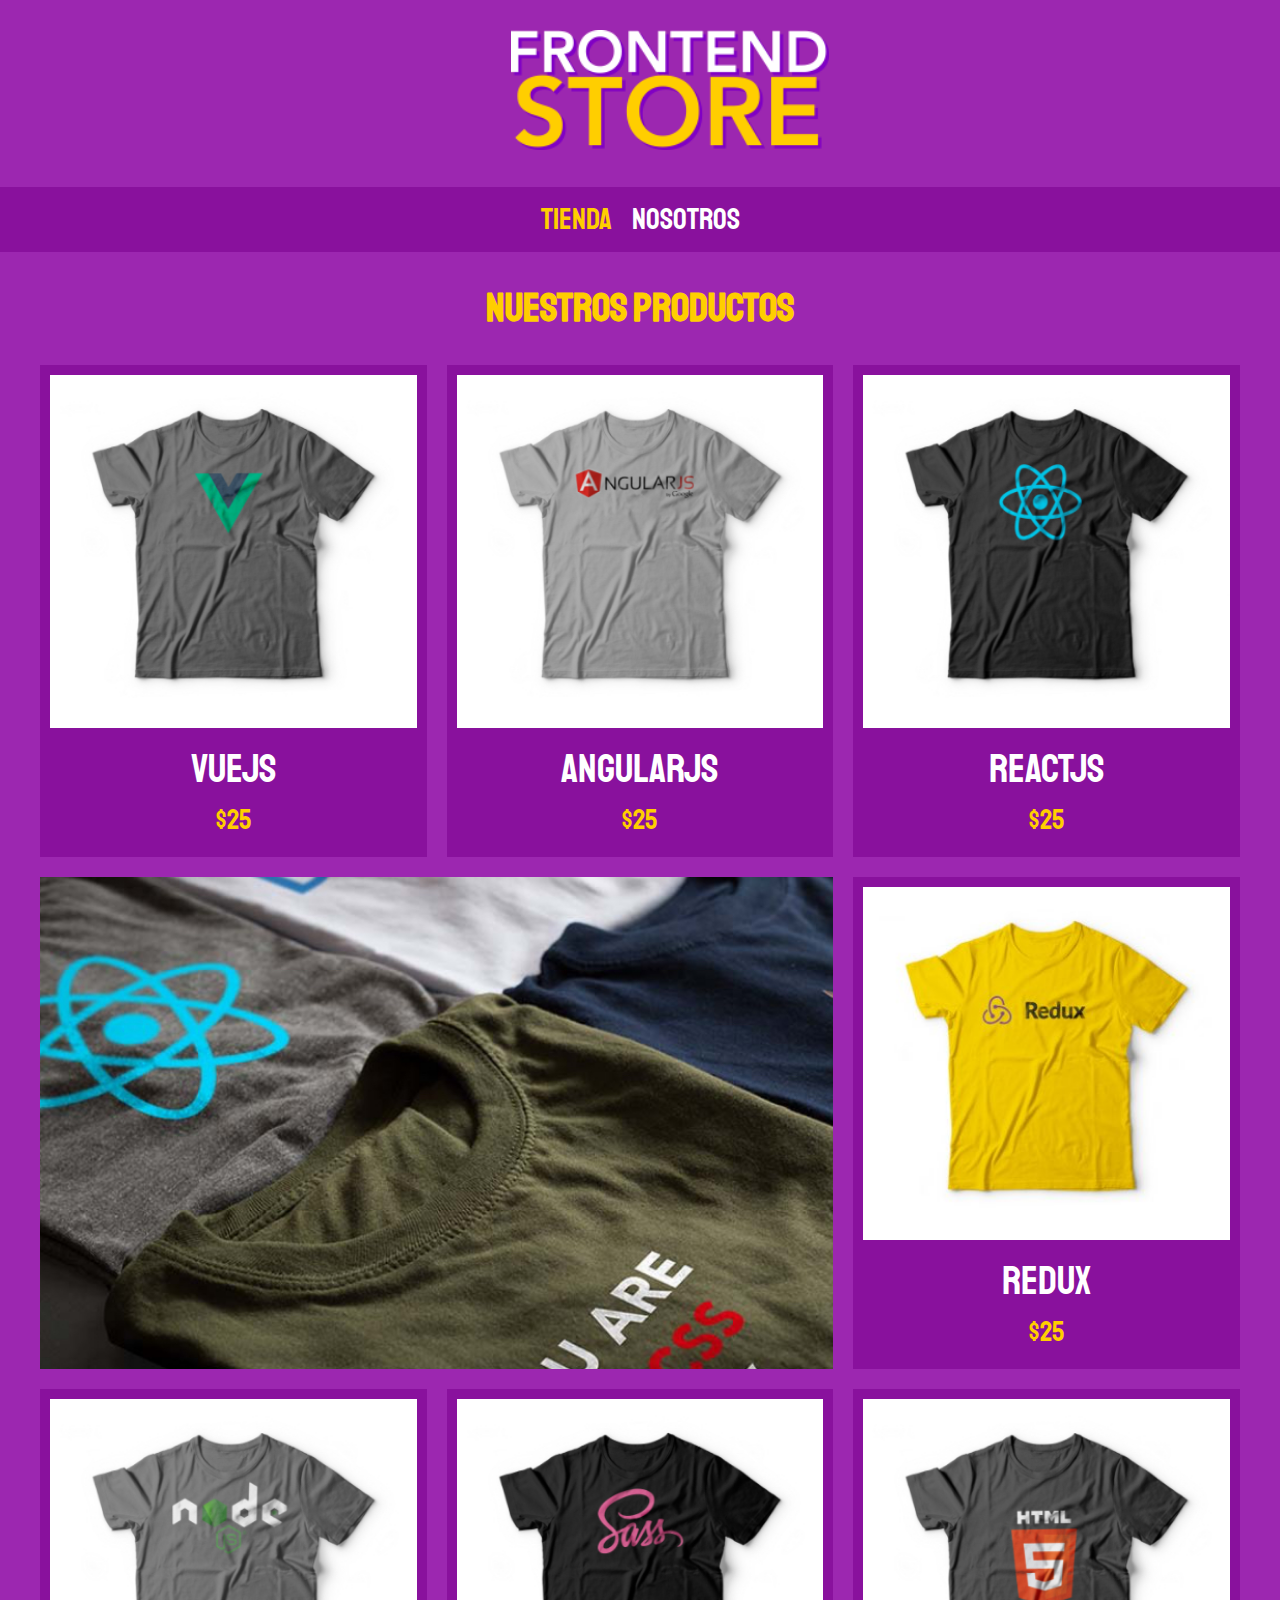
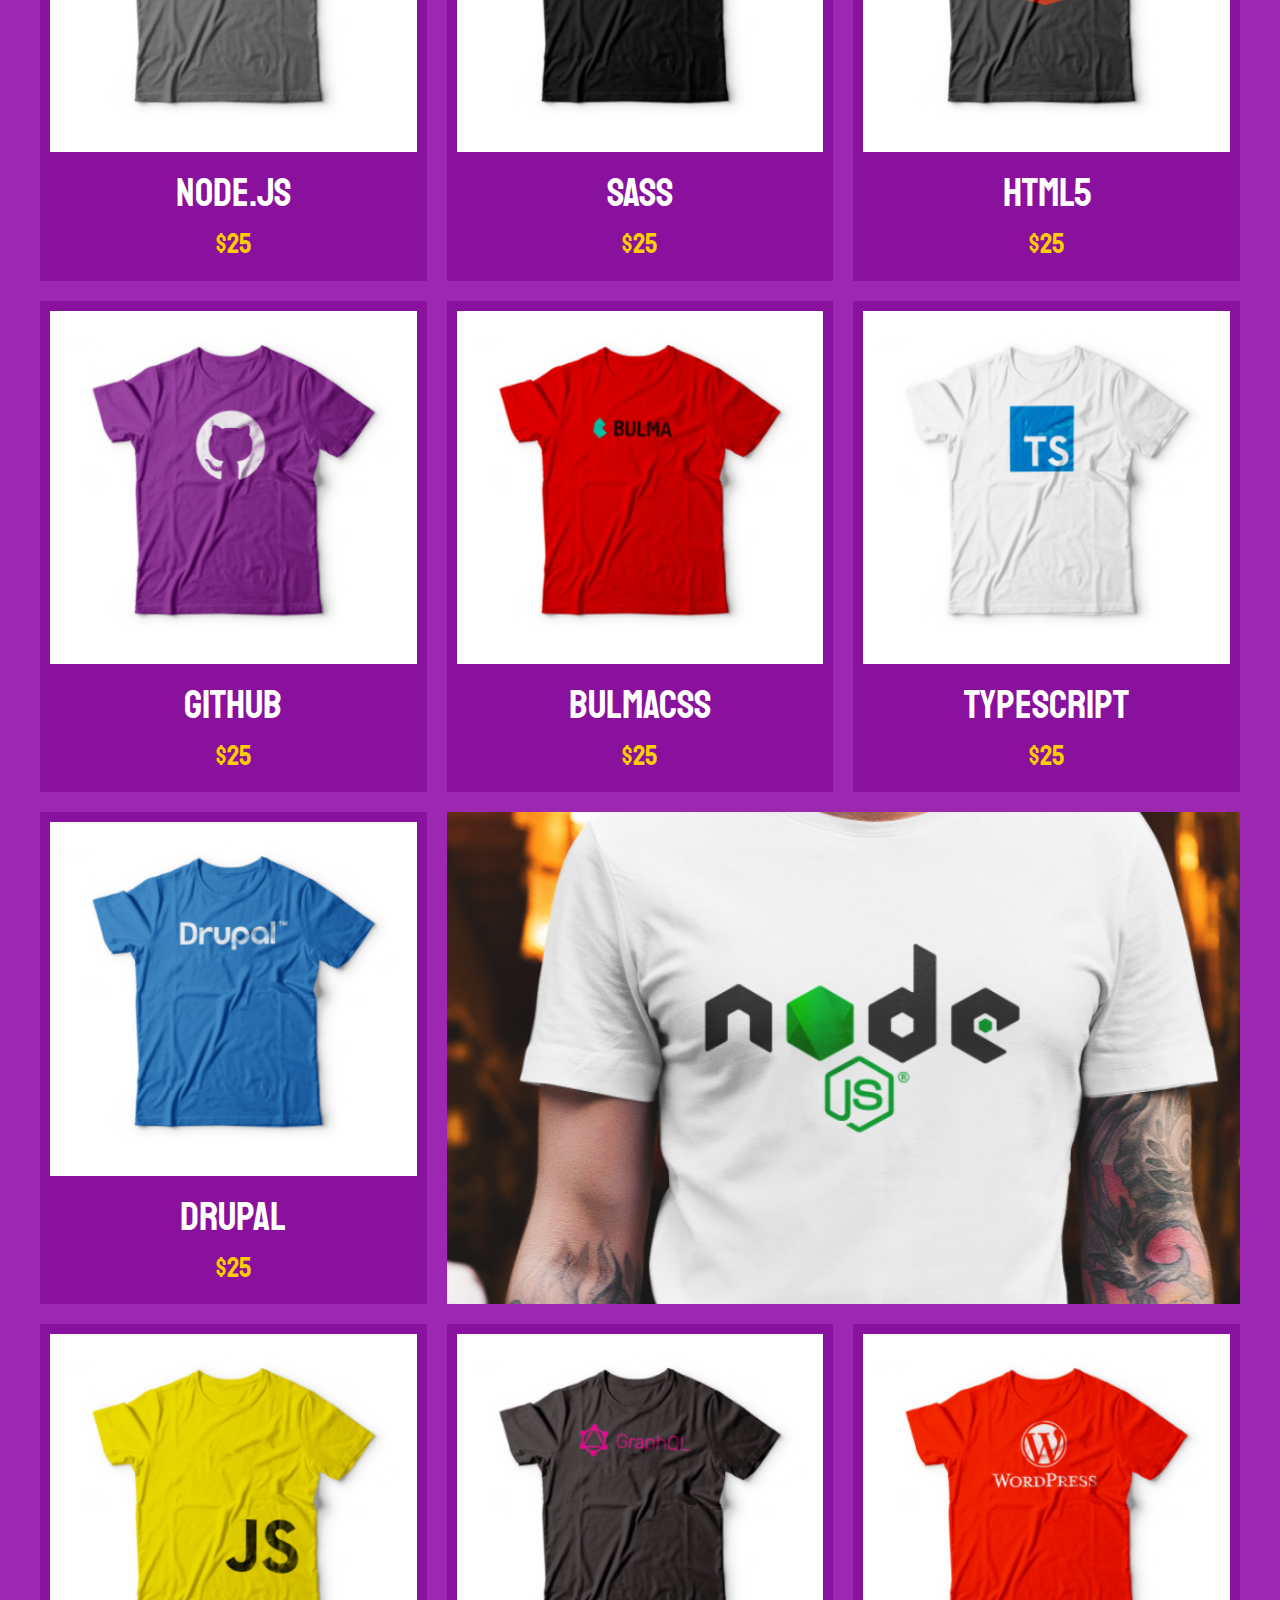
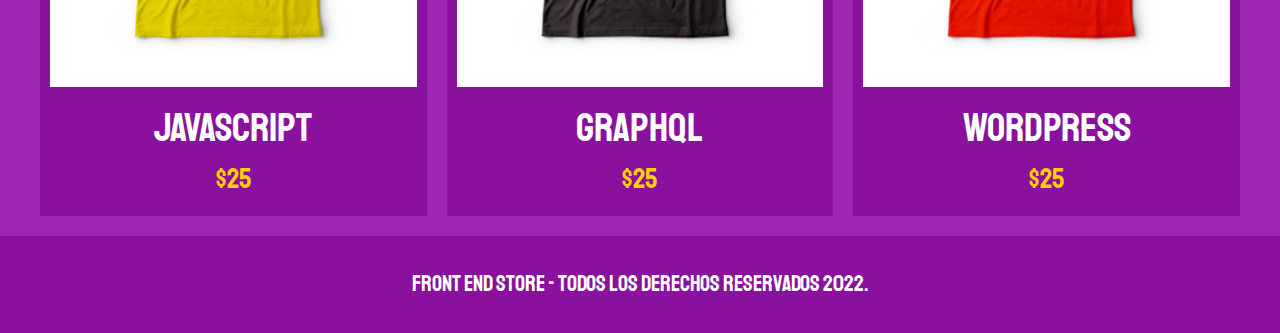
<file: index.html>
<!DOCTYPE html>
<html lang="es">
<head>
    <meta charset="UTF-8">
    <meta http-equiv="X-UA-Compatible" content="IE=edge">
    <meta name="viewport" content="width=device-width, initial-scale=1.0">
    <title>FrontEnd store</title>
    <link rel="stylesheet" href="css/normalize.css">
    <link href="https://fonts.googleapis.com/css2?family=Staatliches&display=swap" rel="stylesheet">
    <link rel="stylesheet" href="css/style.css">
</head>
<body>
    <header class="header">
        <a href="index.html">
            <img class="header__logo" src="img/logo.png" alt="Logotipo">
        </a>
    </header>

    <nav class="navegacion">
        <a class="navegacion__enlace navegacion__enlace--activo" href="index.html">Tienda</a>
        <a class="navegacion__enlace" href="nosotros.html">Nosotros</a>
    </nav>

    <main class="contenedor">
        <h1>Nuestros productos</h1>
        <div class="grid">
            <div class="producto">
                <a href="producto.html">
                    <img class="producto__imagen" src="img/1.jpg" alt="imagen camisa">
                    <div class="producto__informacion">
                        <p class="producto__nombre">VuejS</p>
                        <p class="producto__precio">$25</p>
                    </div>
                </a>
            </div>
            <div class="producto">
                <a href="producto.html">
                    <img class="producto__imagen" src="img/2.jpg" alt="imagen camisa">
                    <div class="producto__informacion">
                        <p class="producto__nombre">AngularJS</p>
                        <p class="producto__precio">$25</p>
                    </div>
                </a>
            </div>
            <div class="producto">
                <a href="producto.html">
                    <img class="producto__imagen" src="img/3.jpg" alt="imagen camisa">
                    <div class="producto__informacion">
                        <p class="producto__nombre">ReactjS</p>
                        <p class="producto__precio">$25</p>
                    </div>
                </a>
            </div>
            <div class="producto">
                <a href="producto.html">
                    <img class="producto__imagen" src="img/4.jpg" alt="imagen camisa">
                    <div class="producto__informacion">
                        <p class="producto__nombre">Redux</p>
                        <p class="producto__precio">$25</p>
                    </div>
                </a>
            </div>
            <div class="producto">
                <a href="producto.html">
                    <img class="producto__imagen" src="img/5.jpg" alt="imagen camisa">
                    <div class="producto__informacion">
                        <p class="producto__nombre">Node.JS</p>
                        <p class="producto__precio">$25</p>
                    </div>
                </a>
            </div>
            <div class="producto">
                <a href="producto.html">
                    <img class="producto__imagen" src="img/6.jpg" alt="imagen camisa">
                    <div class="producto__informacion">
                        <p class="producto__nombre">SASS</p>
                        <p class="producto__precio">$25</p>
                    </div>
                </a>
            </div>
            <div class="producto">
                <a href="producto.html">
                    <img class="producto__imagen" src="img/7.jpg" alt="imagen camisa">
                    <div class="producto__informacion">
                        <p class="producto__nombre">HTML5</p>
                        <p class="producto__precio">$25</p>
                    </div>
                </a>
            </div>
            <div class="producto">
                <a href="producto.html">
                    <img class="producto__imagen" src="img/8.jpg" alt="imagen camisa">
                    <div class="producto__informacion">
                        <p class="producto__nombre">Github</p>
                        <p class="producto__precio">$25</p>
                    </div>
                </a>
            </div>
            <div class="producto">
                <a href="producto.html">
                    <img class="producto__imagen" src="img/9.jpg" alt="imagen camisa">
                    <div class="producto__informacion">
                        <p class="producto__nombre">BulmaCSS</p>
                        <p class="producto__precio">$25</p>
                    </div>
                </a>
            </div>
            <div class="producto">
                <a href="producto.html">
                    <img class="producto__imagen" src="img/10.jpg" alt="imagen camisa">
                    <div class="producto__informacion">
                        <p class="producto__nombre">TypeScript</p>
                        <p class="producto__precio">$25</p>
                    </div>
                </a>
            </div>
            <div class="producto">
                <a href="producto.html">
                    <img class="producto__imagen" src="img/11.jpg" alt="imagen camisa">
                    <div class="producto__informacion">
                        <p class="producto__nombre">Drupal</p>
                        <p class="producto__precio">$25</p>
                    </div>
                </a>
            </div>
            <div class="producto">
                <a href="producto.html">
                    <img class="producto__imagen" src="img/12.jpg" alt="imagen camisa">
                    <div class="producto__informacion">
                        <p class="producto__nombre">JavaScript</p>
                        <p class="producto__precio">$25</p>
                    </div>
                </a>
            </div>
            <div class="producto">
                <a href="producto.html">
                    <img class="producto__imagen" src="img/13.jpg" alt="imagen camisa">
                    <div class="producto__informacion">
                        <p class="producto__nombre">GraphQL</p>
                        <p class="producto__precio">$25</p>
                    </div>
                </a>
            </div>
            <div class="producto">
                <a href="producto.html">
                    <img class="producto__imagen" src="img/14.jpg" alt="imagen camisa">
                    <div class="producto__informacion">
                        <p class="producto__nombre">WordPress</p>
                        <p class="producto__precio">$25</p>
                    </div>
                </a>
            </div>
            <div class="grafico grafico--camisas"></div>
            <div class="grafico grafico--node"></div>
        </div>
    </main>

    <footer class="footer">
        <p class="footer__texto">Front End Store - Todos los derechos reservados 2022.</p>
    </footer>
</body>
</html>
</file>
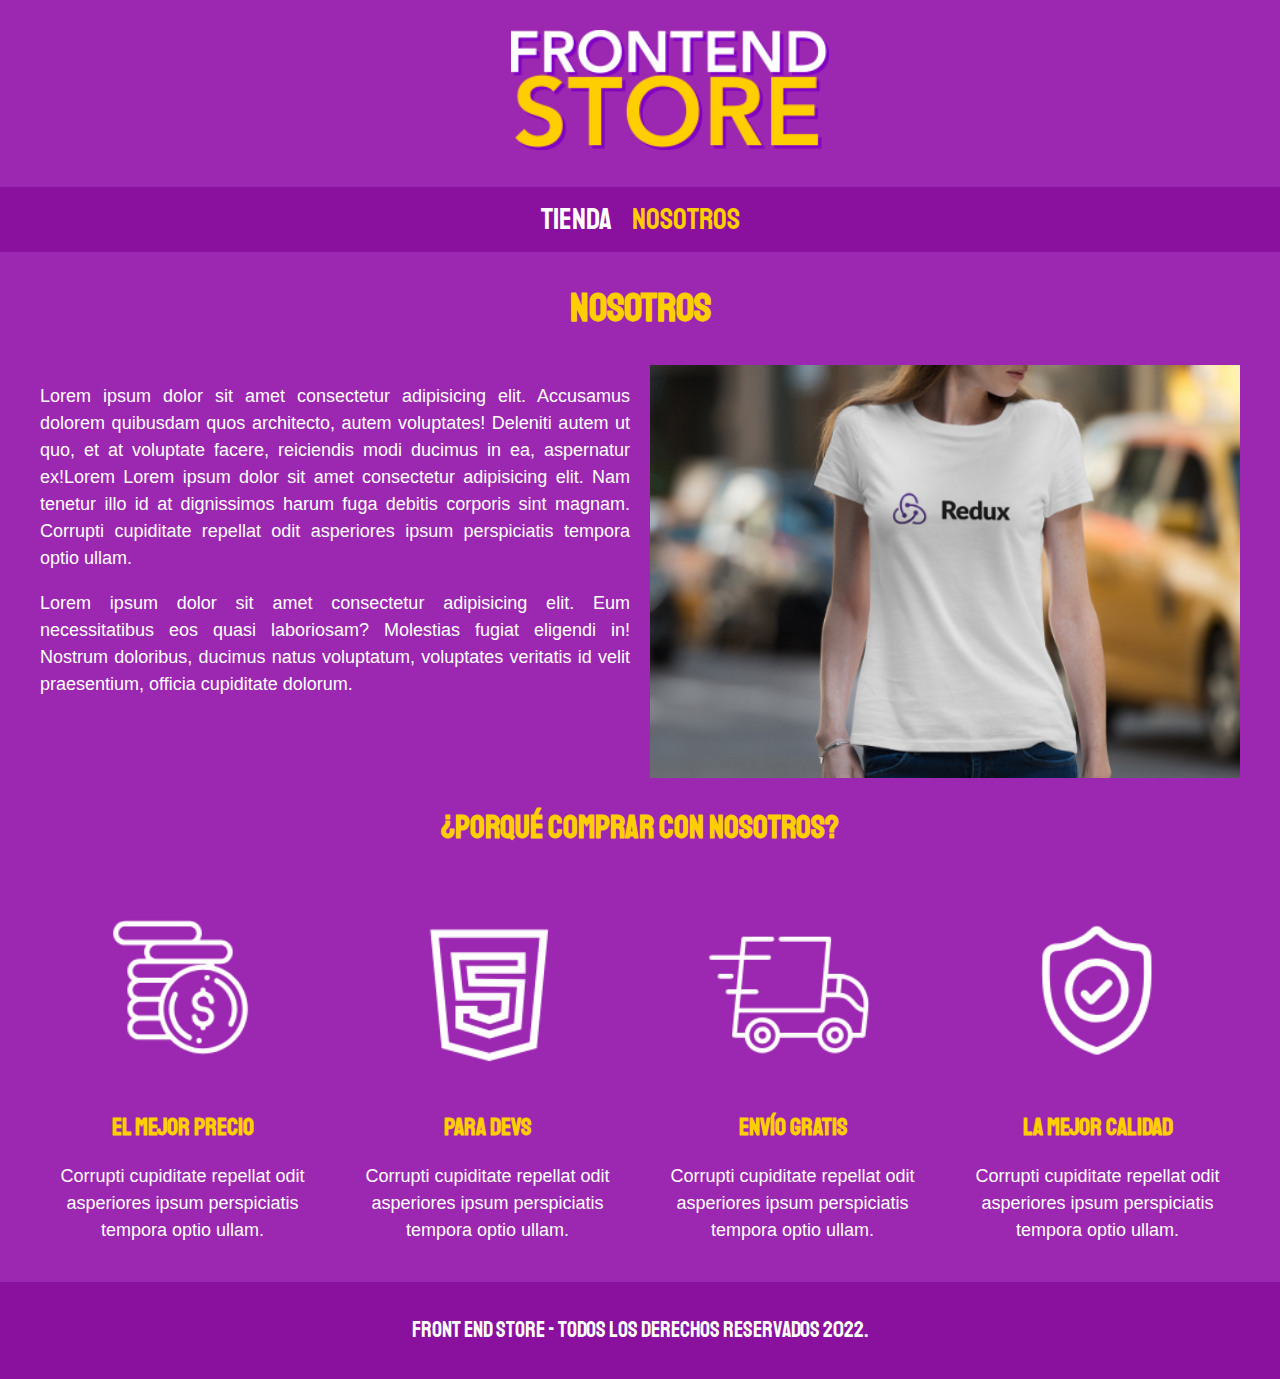
<file: nosotros.html>
<!DOCTYPE html>
<html lang="es">
<head>
    <meta charset="UTF-8">
    <meta http-equiv="X-UA-Compatible" content="IE=edge">
    <meta name="viewport" content="width=device-width, initial-scale=1.0">
    <title>FrontEnd store</title>
    <link rel="stylesheet" href="css/normalize.css">
    <link href="https://fonts.googleapis.com/css2?family=Staatliches&display=swap" rel="stylesheet">
    <link rel="stylesheet" href="css/style.css">
</head>
<body>
    <header class="header">
        <a href="index.html">
            <img class="header__logo" src="img/logo.png" alt="Logotipo">
        </a>
    </header>

    <nav class="navegacion">
        <a class="navegacion__enlace" href="index.html">Tienda</a>
        <a class="navegacion__enlace navegacion__enlace--activo" href="nosotros.html">Nosotros</a>
    </nav>

    <main class="contenedor">
        <h1>Nosotros</h1>
        <div class="nosotros">
            <div class="nosotros__texto">
                <p>Lorem ipsum dolor sit amet consectetur adipisicing elit. Accusamus dolorem quibusdam quos architecto, autem voluptates! Deleniti autem ut quo, et at voluptate facere, reiciendis modi ducimus in ea, aspernatur ex!Lorem Lorem ipsum dolor sit amet consectetur adipisicing elit. Nam tenetur illo id at dignissimos harum fuga debitis corporis sint magnam. Corrupti cupiditate repellat odit asperiores ipsum perspiciatis tempora optio ullam.</p>
                
                <p>Lorem ipsum dolor sit amet consectetur adipisicing elit. Eum necessitatibus eos quasi laboriosam? Molestias fugiat eligendi in! Nostrum doloribus, ducimus natus voluptatum, voluptates veritatis id velit praesentium, officia cupiditate dolorum.</p>    
            </div>
            <img class="nosotros__imagen" src="img/nosotros.jpg" alt="imagen nosotros">
        </div>
    </main>

    <section class="contenedor comprar">
        <h2 class="comprar__titulo">¿Porqué comprar con nosotros?</h2>

        <div class="bloques">
            <div class="bloque">
                <img src="img/icono_1.png" alt="porque comprar">
                <h3 class="bloque__titulo">El mejor precio</h3>
                <p>Corrupti cupiditate repellat odit asperiores ipsum perspiciatis tempora optio ullam.</p>
            </div>

            <div class="bloque">
                <img src="img/icono_2.png" alt="porque comprar">
                <h3 class="bloque__titulo">Para Devs</h3>
                <p>Corrupti cupiditate repellat odit asperiores ipsum perspiciatis tempora optio ullam.</p>
            </div>

            <div class="bloque">
                <img src="img/icono_3.png" alt="porque comprar">
                <h3 class="bloque__titulo">Envío Gratis</h3>
                <p>Corrupti cupiditate repellat odit asperiores ipsum perspiciatis tempora optio ullam.</p>
            </div>

            <div class="bloque">
                <img src="img/icono_4.png" alt="porque comprar">
                <h3 class="bloque__titulo">La mejor calidad</h3>
                <p>Corrupti cupiditate repellat odit asperiores ipsum perspiciatis tempora optio ullam.</p>
            </div>
        </div>
    </section>

    <footer class="footer">
        <p class="footer__texto">Front End Store - Todos los derechos reservados 2022.</p>
    </footer>  
</body>
</html>
</file>
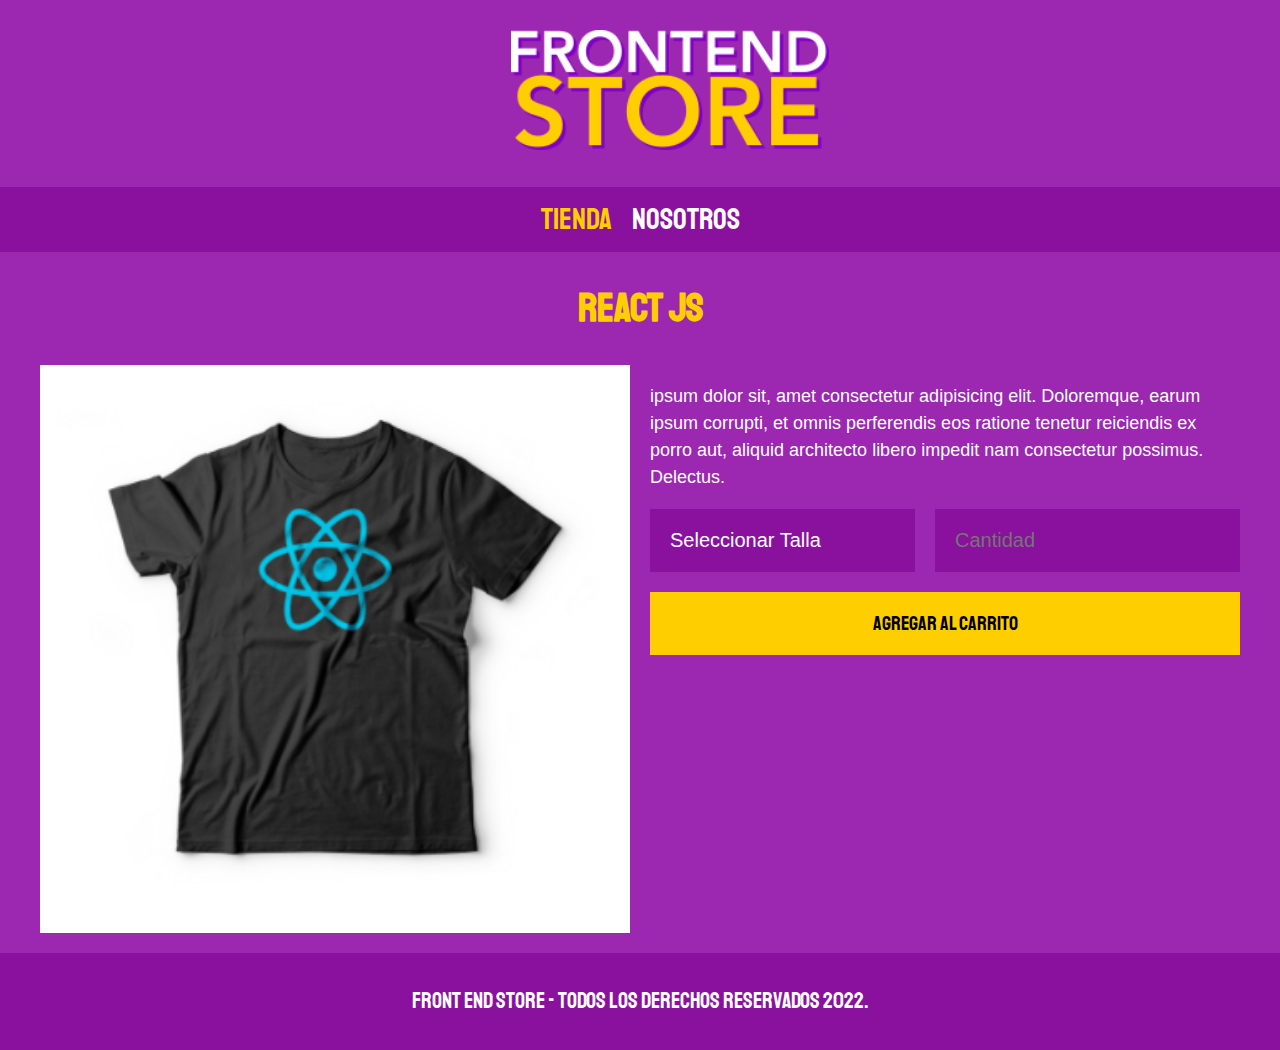
<file: producto.html>
<!DOCTYPE html>
<html lang="es">
<head>
    <meta charset="UTF-8">
    <meta http-equiv="X-UA-Compatible" content="IE=edge">
    <meta name="viewport" content="width=device-width, initial-scale=1.0">
    <title>FrontEnd store</title>
    <link rel="stylesheet" href="css/normalize.css">
    <link href="https://fonts.googleapis.com/css2?family=Staatliches&display=swap" rel="stylesheet">
    <link rel="stylesheet" href="css/style.css">
</head>
<body>
    <header class="header">
        <a href="index.html">
            <img class="header__logo" src="img/logo.png" alt="Logotipo">
        </a>
    </header>

    <nav class="navegacion">
        <a class="navegacion__enlace navegacion__enlace--activo" href="index.html">Tienda</a>
        <a class="navegacion__enlace" href="nosotros.html">Nosotros</a>
    </nav>

    <main class="contenedor">
        <h1>React JS</h1>

        <div class="camisa">
            <img class="camisa__imagen" src="img/3.jpg" alt="Imagen del producto">

            <div class="camisa__contenido">
                <p>ipsum dolor sit, amet consectetur adipisicing elit. Doloremque, earum ipsum corrupti, et omnis perferendis eos ratione tenetur reiciendis ex porro aut, aliquid architecto libero impedit nam consectetur possimus. Delectus.</p>

                <form class="formulario">
                    <select class="formulario__campo">
                        <option disabled selected>Seleccionar Talla</option>
                        <option>Pequeña</option>
                        <option>Mediana</option>
                        <option>Grande</option>
                    </select>
                    <input class="formulario__campo" type="number" placeholder="Cantidad" min="1">
                    <input class="formulario__submit" type="submit" value="Agregar al Carrito">
                </form>
            </div>
        </div>
    </main>

    <footer class="footer">
        <p class="footer__texto">Front End Store - Todos los derechos reservados 2022.</p>
    </footer>
</body>
</html>
</file>
<file: css/style.css>
:root{
    --primario: #9c27b0;
    --primarioOscuro: #89119d;
    --secundario: #ffce00;
    --secundarioOscuro: #cfa600;
    --blanco: #fff;
    --negro: #000;
    --fuentePrincipal: 'Staatliches', cursive;
}
html {
    box-sizing: border-box;
    font-size: 62.5%;
  }
*, *:before, *:after {
    box-sizing: inherit;
}

/*Globales*/
body{
    background-color: var(--primario);
    font-size: 1.6rem;
    line-height: 1.5;
}
p{
    font-size: 1.8rem;
    font-family: Arial, Helvetica, sans-serif;
    color: var(--blanco);
}
a{
    text-decoration: none;
}
img{
    width: 100%;
}
.contenedor{
    max-width: 120rem;
    margin: 0 auto;
}
h1,h2,h3{
    text-align: center;
    color: var(--secundario);
    font-family: var(--fuentePrincipal);
}
h1{
    font-size: 4rem;
}
h2{
    font-size: 3.2rem;
}
h3{
    font-size: 2.4rem;
}
/*header*/
.header{
    display: flex;
    justify-content: center;
}
.header__logo{
    margin: 3rem;
}
/*Footer*/
.footer{
    background-color: var(--primarioOscuro);
    padding: 1rem 0;
    margin-top: 2rem;
}
.footer__texto{
   font-family: var(--fuentePrincipal); 
   text-align: center;
   font-size: 2.2rem;
}
/*Navegacion*/
.navegacion{
    background-color: var(--primarioOscuro);
    padding: 1rem;
    display: flex;
    justify-content:center;
    gap: 2rem; /*Para darle un espacio de separacion a tienda y nosostros*/
}
.navegacion__enlace{
    font-family: var(--fuentePrincipal);
    color: var(--blanco);
    font-size: 3rem;
    
}
.navegacion__enlace--activo,
.navegacion__enlace:hover{
    color: var(--secundario);
}
/*Grid*/
.grid{
    display: grid;
    grid-template-columns: 1fr 1fr;
    gap: 2rem;
}
@media (min-width: 768px) {
    .grid{
        grid-template-columns: 1fr 1fr 1fr;
    }
}
/*Productos*/
.producto{
    background-color: var(--primarioOscuro);
    padding: 1rem;
}
.producto__imagen{
    width: 100%;
}

.producto__nombre{
    font-size: 4rem;
}
.producto__precio{
    font-size: 2.8rem;
    color: var(--secundario);
}
.producto__nombre,
.producto__precio{
    font-family: var(--fuentePrincipal);
    margin: 1rem;
    text-align: center;
    line-height: 1.2;
}
/*Graficos*/
.grafico{
    min-height: 30rem;
    background-repeat: no-repeat;
    background-size: cover;
    grid-column: 1 / 3;
}
.grafico--camisas {
    grid-row: 2 / 3;
    background-image: url(../img/grafico1.jpg);
}
.grafico--node {
    grid-row: 8 / 9;
    background-image: url(../img/grafico2.jpg);
}

@media (min-width: 768px) {
    .grafico--node{
        grid-row: 5 / 6;
        grid-column: 2 / 4;
    }
}
/*Nosotros*/
.nosotros{
    display: grid;
    grid-template-rows: repeat(2, auto);
    text-align: justify;
    
}
@media (min-width: 768px) {
    .nosotros{
        grid-template-columns: 1fr 1fr;
        column-gap: 2rem;
    }
}
.nosotros__imagen{
    grid-row: 1 / 2;
    width: 100%;
}
@media (min-width: 768px) {
    .nosotros__imagen {
        grid-column: 2 / 3;
    }
}
/*Bloques*/
.bloques{
    display: grid;
    grid-template-columns: 1fr 1fr;
    gap: 2rem;
}
@media (min-width: 768px) {
    .bloques{
        grid-template-columns: repeat(4, 1fr);
    }
}
.bloque{
    text-align: center;
}

.bloque__titulo{
    margin: 0;
}

/* Pagina del Producto*/
@media (min-width: 768px) {
    .camisa {
        display: grid;
        grid-template-columns: 1fr 1fr;
        column-gap: 2rem;
    }
}
.formulario{
    display: grid;
    grid-template-columns: 1fr 1fr;
    gap: 2rem;
}
.formulario__campo{
    border-color: var(--primarioOscuro);
    border-width: 1rem;
    border-style: solid;
    background-color: var(--primarioOscuro);
    color: var(--blanco);
    font-size: 2rem;
    font-family: Arial, Helvetica, sans-serif;
    padding: 1rem;
    appearance: none;
}
.formulario__submit{
    background-color: var(--secundario);
    border: none;
    font-size: 2rem;
    font-family: var(--fuentePrincipal);
    padding: 2rem;
    transition: background-color .3s ease;
    grid-column: 1 / 3;
}
.formulario__submit:hover{
    cursor: pointer;
    background-color: var(--secundarioOscuro);
}
</file>
